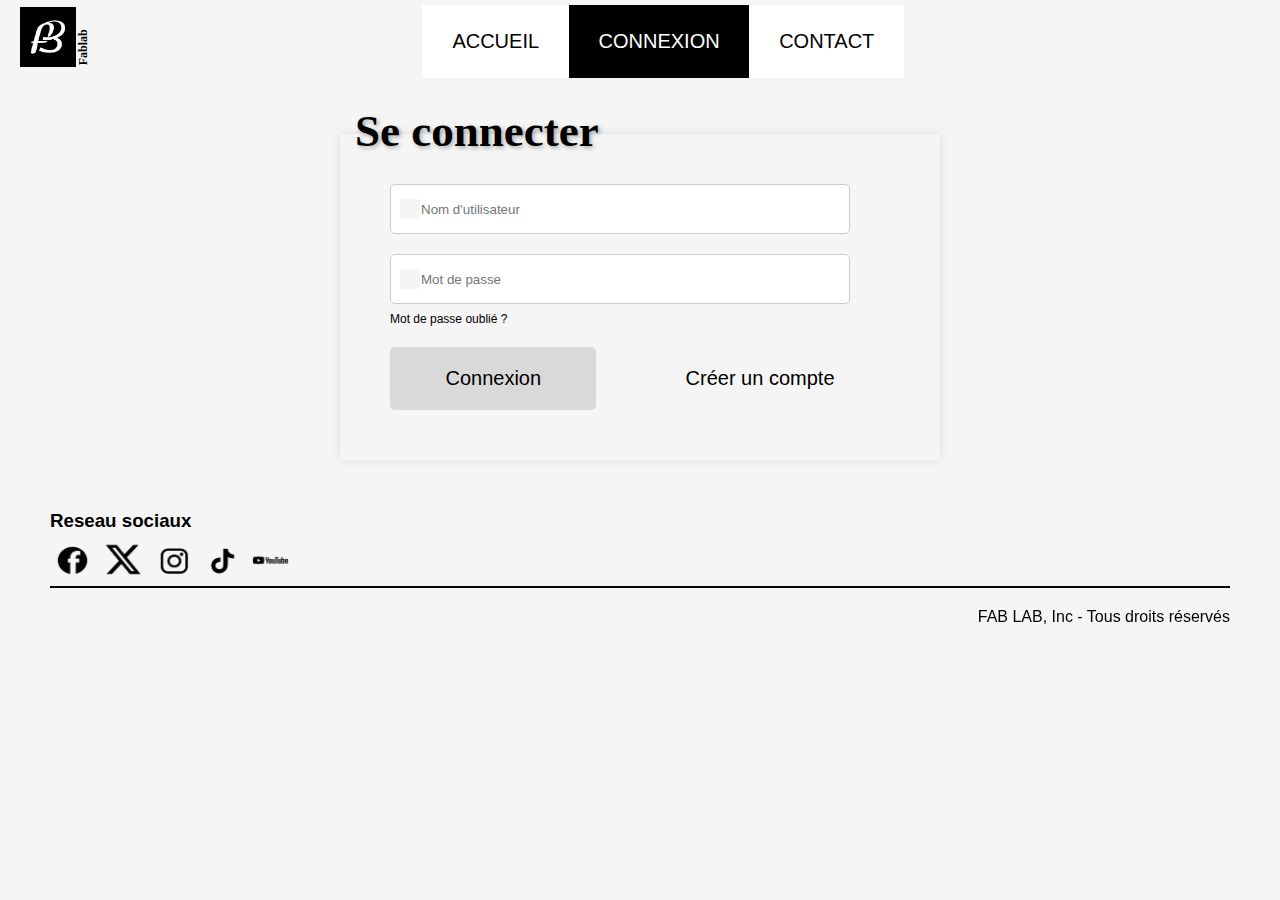
<file: Connection.html>
<!DOCTYPE html>
<html lang="en">
<head>
    <meta charset="UTF-8">
    <meta name="viewport" content="width=device-width, initial-scale=1.0">
    <title>Votre Titre</title>
    <link rel="stylesheet" href="style.css">
</head>
<body>

<div class="navbar">
    <div class="navbar-logo">
        <img src="image/Ressource/Logo1.png" alt="Votre Logo">
    </div>
    <div class="test-logo"></div>
    <div class="navbar-buttons">
        <button class="acceuil" onclick="redirigerAccueil()">ACCUEIL</button>
        <button class="connexion" onclick="redirigerConnexion()">CONNEXION</button>
        <button class="contact" onclick="redirigerContact()">CONTACT</button>
    </div>
</div>

<div class="container">
    <div class="form-container">
        <form id="loginForm" method="post" action="http://51.210.151.13/btssnir/projets2024/fablab2024/fablab2024/site/projetApiXweb/login.php">

            <div class="form-group">
                <label for="username" class="hidden"></label>
                <div class="input-container">
                    <div class="icon"></div>
                    <input type="text" id="username" name="username" placeholder="Nom d'utilisateur" required>
                </div>

                <p id="user-erreur" class="erreur-message"></p>

            </div>

            <div class="form-group">
                <label for="password" class="hidden"></label>
                <div class="input-container">
                    <div class="icon password-icon"></div>
                    <input type="password" id="password" name="password" placeholder="Mot de passe" required>
                </div>

                <p id="password-erreur" class="erreur-message"></p>
                <p class="forgot-password"><a href="http://51.210.151.13/btssnir/projets2024/fablab2024/fablab2024/site/projetApiXweb/Forgot-Password.html">Mot de passe oublié ?</a></p>
            </div>

            <div class="button-container">
                <button type="button" class="button-connexion" onclick="envoyer()">Connexion</button>
                <button type="button" class="create-account-button" onclick="redirigerCree()">Créer un compte</button>
            </div>

        </form>
    </div>
</div>
<div class="titre-reseaux">
    <h3>Reseau sociaux</h3>
</div>

<div class="reseau">

    <a href="https://www.facebook.com/">
        <img class="facebook" src="image/Ressource/facebook.png" alt="facebook">
    </a>

    <a href="https://twitter.com/">
        <img src="image/Ressource/twitter.png" alt="twitter">
    </a>

    <a href="https://www.instagram.com/">
        <img src="image/Ressource/insta.png" alt="insta">
    </a>

    <a href="https://www.tiktok.com/">
        <img src="image/Ressource/tiktok.png" alt="tiktok">
    </a>

    <a href="https://www.youtube.com/">
        <img class="youtube" src="image/Ressource/youtube.png" alt="youtube">
    </a>
</div>

<div class="ligne-horizontal"></div>

<div class="droit">
    <p>FAB LAB, Inc  - Tous droits réservés</p>
</div>

<script>
    function envoyer() {
        var form = document.getElementById("loginForm");
        var formData = new FormData(form);

        fetch('http://51.210.151.13/btssnir/projets2024/fablab2024/fablab2024/site/projetApiXweb/login.php', {
            method: 'POST',
            body: formData
        })
            .then(response => response.json())
            .then(data => {
                console.log('Réponse de:', data);
                const userErreur = document.getElementById("user-erreur");
                const passErreur = document.getElementById("password-erreur");
                const message = data.message;

                if (data.connexion_reussie) {
                    if(data.message == 'admin'){
                        window.location.href = 'http://51.210.151.13/btssnir/projets2024/fablab2024/fablab2024/site/projetApiXweb/dashboard.html';
                    }else{
                        window.location.href = 'http://51.210.151.13/btssnir/projets2024/fablab2024/fablab2024/site/projetApiXweb/dashboardMember.html';
                    }
                } else {
                    // Placez le message d'erreur en dessous du champ correspondant
                    userErreur.innerText = "Nom d'utilisateur ou mot de passe incorrect";
                    passErreur.innerText = "Nom d'utilisateur ou mot de passe incorrect";
                }
            })
            .catch(error => {
                console.error('Erreur lors de la requête :', error);
            });
    }
    function redirigerAccueil() {
        window.location.href = "http://51.210.151.13/btssnir/projets2024/fablab2024/fablab2024/site/projetApiXweb/Accueil.html";
    }

    function redirigerConnexion() {
        window.location.href = "http://51.210.151.13/btssnir/projets2024/fablab2024/fablab2024/site/projetApiXweb/Connection.html";
    }

    function redirigerContact() {
        window.location.href = "http://51.210.151.13/btssnir/projets2024/fablab2024/fablab2024/site/projetApiXweb/Accueil.html#section-contact";
    }

    function redirigerCree() {
        window.location.href = "http://51.210.151.13/btssnir/projets2024/fablab2024/fablab2024/site/projetApiXweb/Inscrire.html";
    }

        // Récupérer l'URL actuelle
        var url = window.location.href;

        // Remplacer "accueil.html" par "/"
        var cleanUrl = url.replace(/\/btssnir\/projets2024\/fablab2024\/fablab2024\/site\/projetApiXweb\/Connection\.html$/, '/Connexion');

        // Mettre à jour l'URL dans la barre d'adresse
        history.replaceState({}, '', cleanUrl);

</script>

</body>
</html>
</file>
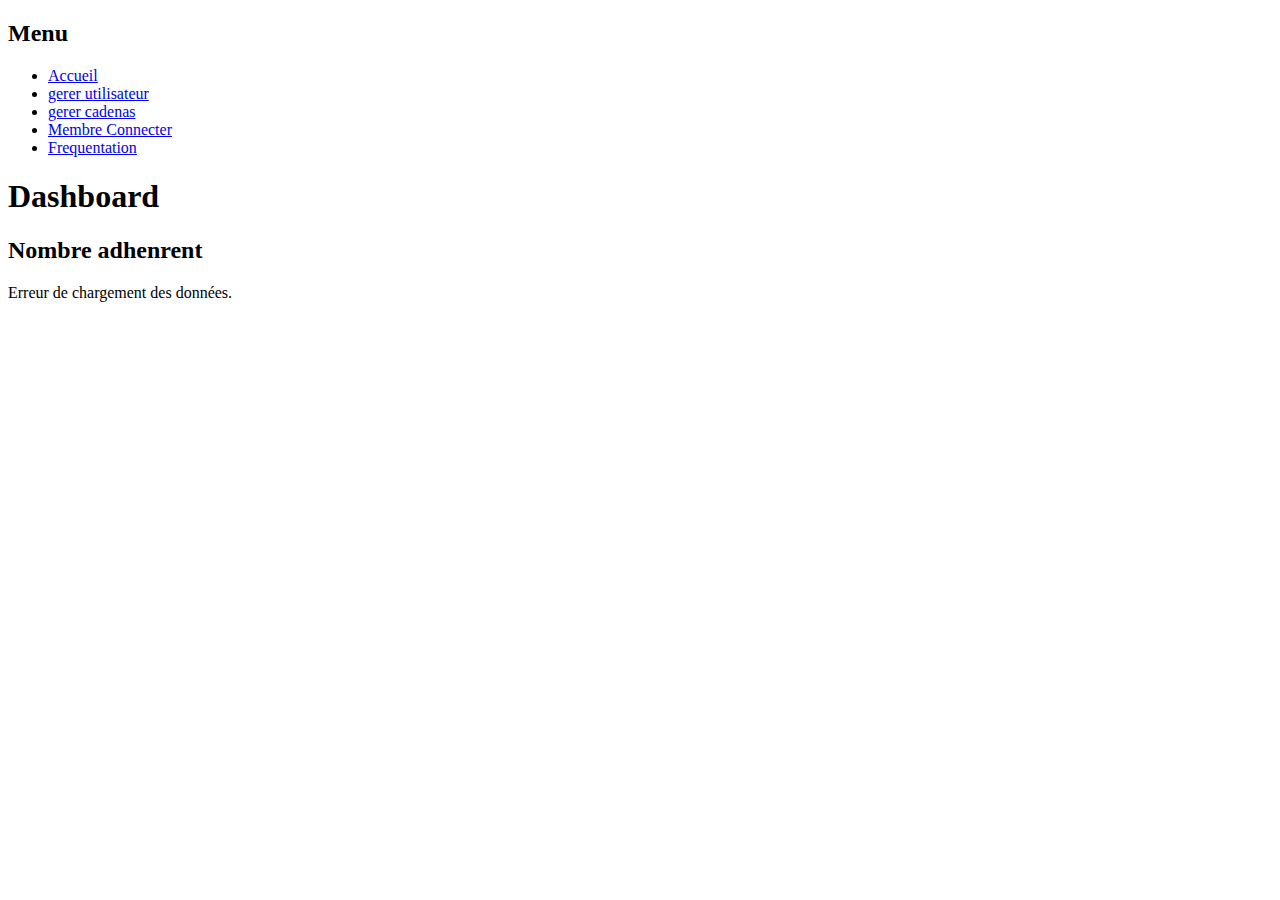
<file: dashboard.html>
<!DOCTYPE html>
<html lang="en">
<head>
    <meta charset="UTF-8">
    <meta name="viewport" content="width=device-width, initial-scale=1.0">
    <link rel="stylesheet" href="http://51.210.151.13/btssnir/projets2024/fablab2024/fablab2024/site/projetApiXweb/dash.css">
    <title>Dashboard</title>
</head>
<body>
<div class="dashboard">
    <nav class="sidebar">
        <h2>Menu</h2>
        <ul>
            <li><a href="http://51.210.151.13/btssnir/projets2024/fablab2024/fablab2024/site/projetApiXweb/Accueil.html">Accueil</a></li>
            <li><a href="http://51.210.151.13/btssnir/projets2024/fablab2024/fablab2024/site/projetApiXweb/gerer.html">gerer utilisateur</a></li>
            <li><a href="http://51.210.151.13/btssnir/projets2024/fablab2024/fablab2024/site/projetApiXweb/gererCadena.html">gerer cadenas</a></li>
            <li><a href="http://51.210.151.13/btssnir/projets2024/fablab2024/fablab2024/site/projetApiXweb/visu.html">Membre Connecter</a></li>
            <li><a href="http://51.210.151.13/btssnir/projets2024/fablab2024/fablab2024/site/projetApiXweb/frequ.html">Frequentation</a></li>
            <!-- Ajoutez d'autres liens selon vos besoins -->
        </ul>
    </nav>
    <div class="content">
        <header>
            <h1>Dashboard</h1>
        </header>
        <section class="vignettes">
            <div id="nbrad" class="vignette">
                <!-- Ajoutez votre contenu de statistique ici -->
                <h2>Nombre adhenrent</h2>
                <p>info</p>
            </div>
            
        </section>
       
    </div>
    <script>

        fetch('http://51.210.151.13/btssnir/projets2024/fablab2024/fablab2024/site/projetApiXweb/nbrAdherent.php')
            .then(response => {
                if (!response.ok) {
                    throw new Error('La réponse du réseau n\'était pas correcte');
                }
                return response.json();
            })
            .then(data => {
                const passageVignette = document.querySelector('#nbrad p');
                if (data.error) {
                    passageVignette.innerHTML = `Erreur : ${data.error}`;
                } else {

                    const adh = data["nombre_de_personnes"];

                    passageVignette.innerHTML = `Il y a  ${adh} inscrits dans fablab`;
                }
            })
            .catch(error => {
                console.error('Erreur lors de la récupération des données :', error);
                document.querySelector('#nbrad p').innerHTML = 'Erreur de chargement des données.';
            });

             // Récupérer l'URL actuelle
            var url = window.location.href;

            // Remplacer "accueil.html" par "/"
            var cleanUrl = url.replace(/\/btssnir\/projets2024\/fablab2024\/fablab2024\/site\/projetApiXweb\/dashboard\.html$/, '/dashboardAdmin');

            // Mettre à jour l'URL dans la barre d'adresse
            history.replaceState({}, '', cleanUrl);
                
    </script>
</div>
</body>
</html>
</file>
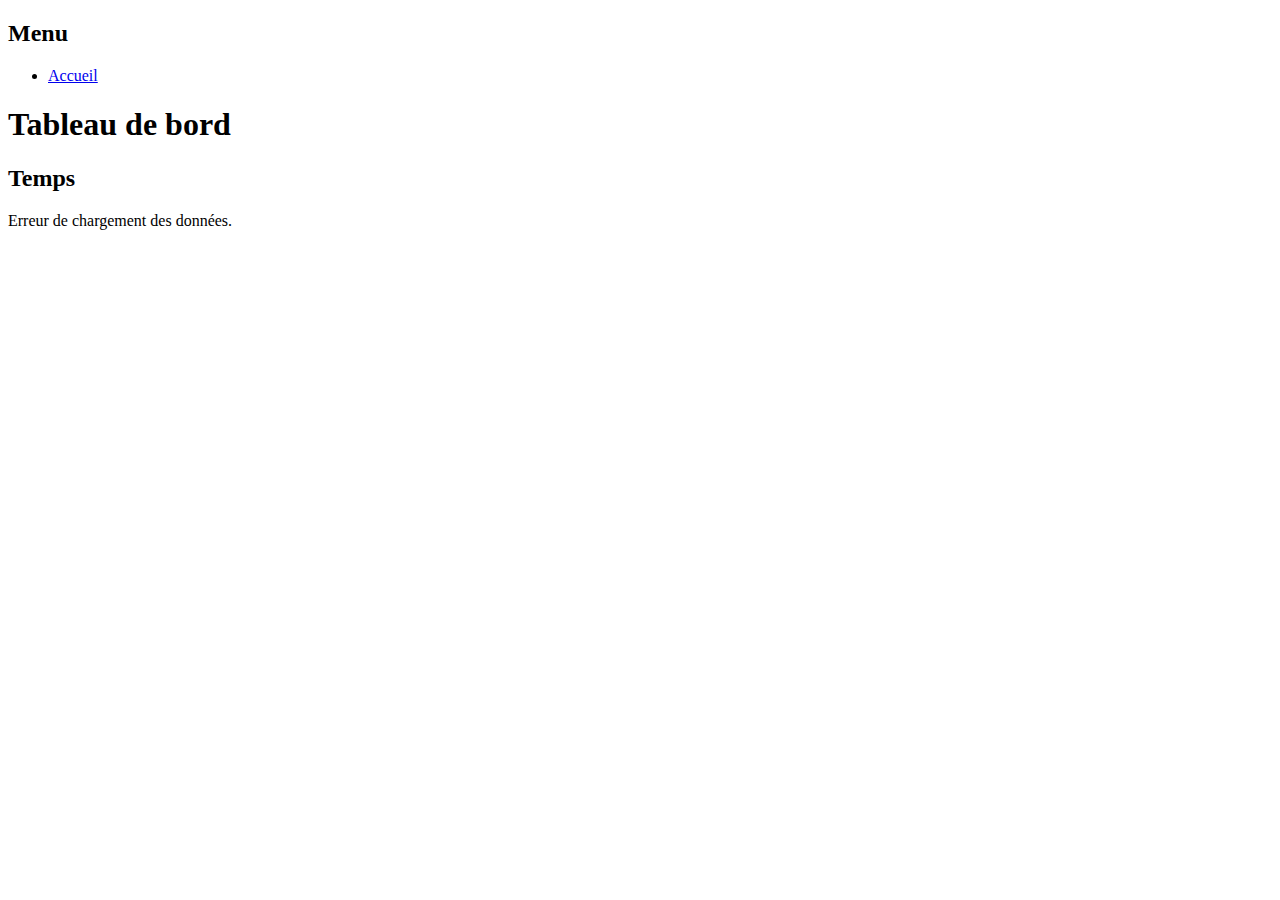
<file: dashboardMember.html>
<!DOCTYPE html>
<html lang="fr">
<head>
    <meta charset="UTF-8">
    <meta name="viewport" content="width=device-width, initial-scale=1.0">
    <link rel="stylesheet" href="http://51.210.151.13/btssnir/projets2024/fablab2024/fablab2024/site/projetApiXweb/dash.css">
    <title>Tableau de bord</title>
</head>
<body>
<div class="dashboard">
    <nav class="sidebar">
        <h2>Menu</h2>
        <ul>
            <li><a href="http://51.210.151.13/btssnir/projets2024/fablab2024/fablab2024/site/projetApiXweb/Accueil.html">Accueil</a></li>
            <!-- Ajoutez d'autres liens selon vos besoins -->
        </ul>
    </nav>
    <div class="content">
        <header>
            <h1>Tableau de bord</h1>
        </header>
        <section class="vignettes">
            <div id="temps" class="vignette">

                <h2>Temps</h2>
                <p>info</p>
            </div>
        </section>
    </div>
    <script>
                    /*FETCH QUI PERMET DE RECUPERER TEMPS*/

                    fetch('http://51.210.151.13/btssnir/projets2024/fablab2024/fablab2024/site/projetApiXweb/dashbord.php')
                        .then(response => {
                            if (!response.ok) {
                                throw new Error('La réponse du réseau n\'était pas correcte');
                            }
                            return response.json();
                        })
                        .then(data => {
                            const passageVignette = document.querySelector('#temps p');
                            if (data.error) {
                                passageVignette.innerHTML = `Erreur : ${data.error}`;
                            } else {
                                // Modifier ici pour accéder aux données correctement
                                const tempsPasse = data[0]["SUM(temps)"];
                                passageVignette.innerHTML = `Temps passé dans Fablab : ${tempsPasse} heures`;
                            }
                        })
                        .catch(error => {
                            console.error('Erreur lors de la récupération des données :', error);
                            document.querySelector('#temps p').innerHTML = 'Erreur de chargement des données.';
                        });


                        // Récupérer l'URL actuelle
                        var url = window.location.href;

                        // Remplacer "accueil.html" par "/"
                        var cleanUrl = url.replace(/\/btssnir\/projets2024\/fablab2024\/fablab2024\/site\/projetApiXweb\/dashboardMember\.html$/, '/dashboarMember');

                        // Mettre à jour l'URL dans la barre d'adresse
                        history.replaceState({}, '', cleanUrl);


    </script>
</div>
</body>
</html>
</file>
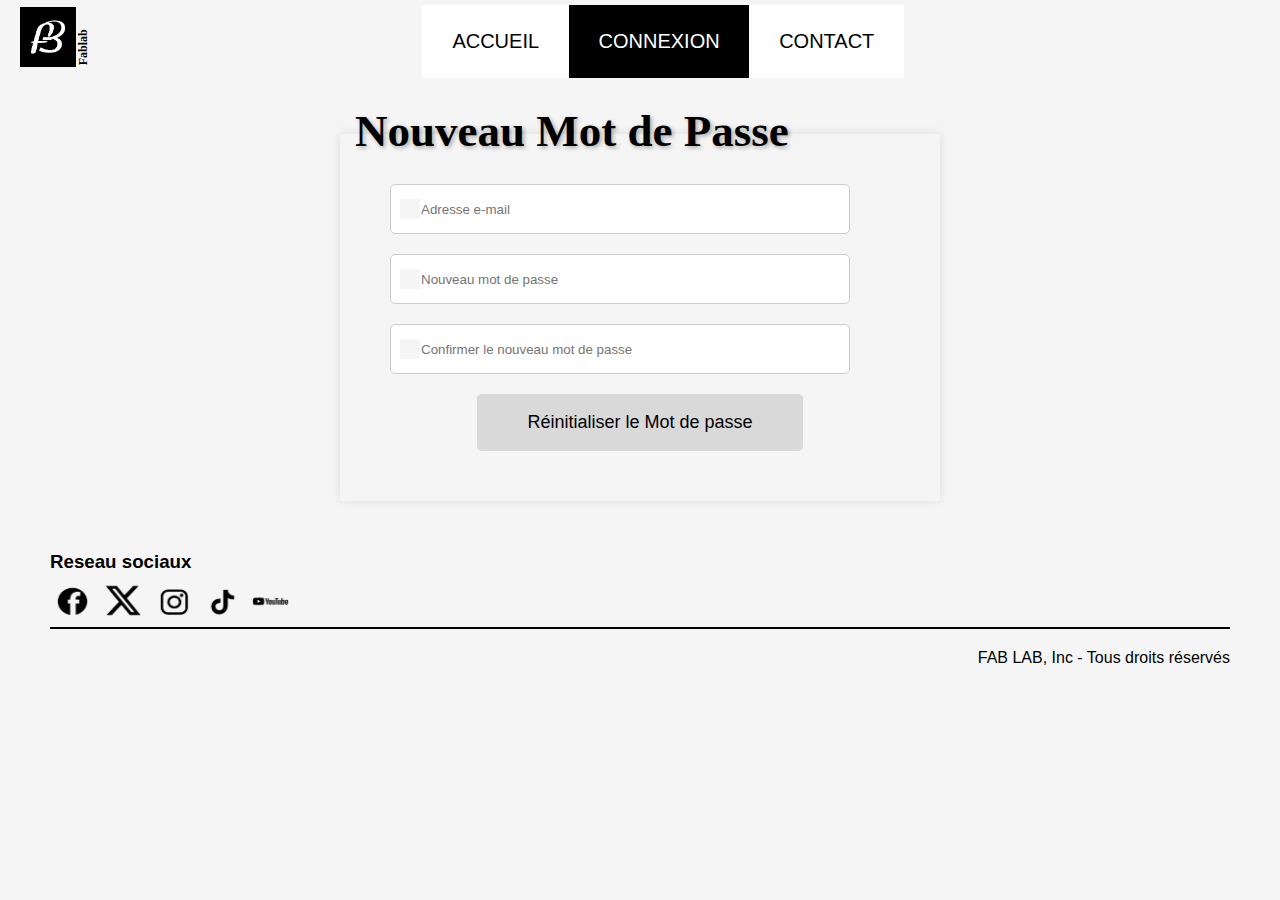
<file: Forgot-Password.html>
<!DOCTYPE html>
<html lang="en">
<head>
    <meta charset="UTF-8">
    <meta name="viewport" content="width=device-width, initial-scale=1.0">
    <title>Réinitialisation du Mot de Passe FabLab</title>
    <link rel="stylesheet" href="Forgot-Password.css">
</head>
<body>


<div class="navbar">
    <div class="navbar-logo">
        <img src="image/Ressource/Logo1.png" alt="Votre Logo">
    </div>
    <div class="test-logo"></div>
    <div class="navbar-buttons">
        <button class="acceuil" onclick="redirigerAccueil()">ACCUEIL</button>
        <button class="connexion" onclick="redirigerConnexion()">CONNEXION</button>
        <button class="contact" onclick="redirigerContact()">CONTACT</button>
    </div>
</div>

<div class="form-container">
    <form id="NewpassForm" action="http://51.210.151.13/btssnir/projets2024/fablab2024/fablab2024/site/projetApiXweb/newMdp.php" method="post">
        <div class="form-group">
            <label for="email" class="hidden"></label>
            <div class="input-container">
                <div class="icon email-icon"></div>
                <input type="email" id="email" name="email" placeholder="Adresse e-mail" required>
            </div>
            <p id="email-erreur" class="erreur-message"> </p>
        </div>

        <div class="form-group">
            <label for="new-passworde" class="hidden"></label>
            <div class="input-container">
                <div class="icon password-icon"></div>
                <input type="password" id="new-passworde" name="new-passworde" placeholder="Nouveau mot de passe" required>
            </div>
            <p id="new-password-erreur" class="erreur-message"></p>
        </div>

        <div class="form-group">
            <label for="confirm-new-password" class="hidden"></label>
            <div class="input-container">
                <div class="icon password-icon"></div>
                <input type="password" id="confirm-new-password" name="confirm-new-password" placeholder="Confirmer le nouveau mot de passe" required>
            </div>
            <p id="confirmPassword-erreur" class="erreur-message"></p>
        </div>

        <div class="button-container">
            <button class="bouton-renitialiser" type="button" onclick="Renitialisation()">Réinitialiser le Mot de passe</button>
        </div>
    </form>
</div>

<div class="titre-reseaux">
    <h3>Reseau sociaux</h3>
</div>

<div class="reseau">

    <a href="https://www.facebook.com/">
        <img class="facebook" src="image/Ressource/facebook.png" alt="facebook">
    </a>

    <a href="https://twitter.com/">
        <img src="image/Ressource/twitter.png" alt="twitter">
    </a>

    <a href="https://www.instagram.com/">
        <img src="image/Ressource/insta.png" alt="insta">
    </a>

    <a href="https://www.tiktok.com/">
        <img src="image/Ressource/tiktok.png" alt="tiktok">
    </a>

    <a href="https://www.youtube.com/">
        <img class="youtube" src="image/Ressource/youtube.png" alt="youtube">
    </a>

    <div class="ligne-horizontal"></div>

    <div class="droit">
        <p>FAB LAB, Inc  - Tous droits réservés</p>
    </div>

</div>


<script>
    // JavaScript
    function Renitialisation() {
        var email = document.getElementById("email").value;
        var npass = document.getElementById("new-passworde").value;
        var confpass = document.getElementById("confirm-new-password").value;

        const npassErreur = document.getElementById("new-password-erreur");
        const emailErreur = document.getElementById("email-erreur");
        const confPassErreur = document.getElementById("confirmPassword-erreur");

        var form = document.getElementById("NewpassForm");
        var formData = new FormData(form);

        var MdpRegex = /^(?=.*[a-z])(?=.*[A-Z])(?=.*\d)(?=.*[@$!%*?&/+\-.,])[A-Za-z\d@$!%*?&/+\-.,]{8,}$/;
        var emailRegex = /^[^\s@]+@[^\s@]+\.[^\s@]+$/;

        if (email === "") {
            emailErreur.innerText = "Le champ est vide";
            return;
        } else if (!emailRegex.test(email)) {
            emailErreur.innerText = "Veuillez entrer une email valide"

        } else {
            emailErreur.innerText = "";
        }

        // Verif mot de passe

        if (npass === "") {
            npassErreur.innerText = "Le champ est vide";
            return;

        } else if (!MdpRegex.test(npass)) {
            npassErreur.innerText = "Il faut au moins 8 caractere,1 chiffre,1 majuscule, miniscule et 1 caractere speciaux dans votre mot de passe";
            return;
        } else {
            npassErreur.innerText = "";
        }
        //Vérif confirm mdp
        if (confpass === "") {
            confPassErreur.innerText = "Le champ est vide";
            return;
        } else if (confpass != npass) {
            confPassErreur.innerText = "Les mots de passe ne correspondent pas";
            return;
        } else {
            confPassErreur.innerText = "";
        }


        fetch('http://51.210.151.13/btssnir/projets2024/fablab2024/fablab2024/site/projetApiXweb/newMdp.php', {
            method: 'POST',
            body: formData
        })
            .then(response => response.json())
            .then(data => {

                console.log('Réponse de:', data);
                const message = data.message;

                if (message === "ok") {
                    console.log("ok");
                    window.location.href = 'http://51.210.151.13/btssnir/projets2024/fablab2024/fablab2024/site/projetApiXweb/Connection.html';
                } else {
                    console.log("echec de la mise a jour")
                }
            })

            .catch(error => {
                console.error('Erreur lors de la requête :', error);
            });
    }

    function redirigerAccueil() {
        window.location.href = "http://51.210.151.13/btssnir/projets2024/fablab2024/fablab2024/site/projetApiXweb/Accueil.html";
    }

    function redirigerConnexion() {
        window.location.href = "http://51.210.151.13/btssnir/projets2024/fablab2024/fablab2024/site/projetApiXweb/Connection.html";
    }

    function redirigerContact() {
        window.location.href = "http://51.210.151.13/btssnir/projets2024/fablab2024/fablab2024/site/projetApiXweb/Accueil.html#section-contact";
    }

        // Récupérer l'URL actuelle
        var url = window.location.href;

        // Remplacer "accueil.html" par "/"
        var cleanUrl = url.replace(/\/btssnir\/projets2024\/fablab2024\/fablab2024\/site\/projetApiXweb\/Forgot-Password\.html$/, '/NewPassword');

        // Mettre à jour l'URL dans la barre d'adresse
        history.replaceState({}, '', cleanUrl);


</script>

</body>
</html>
</file>
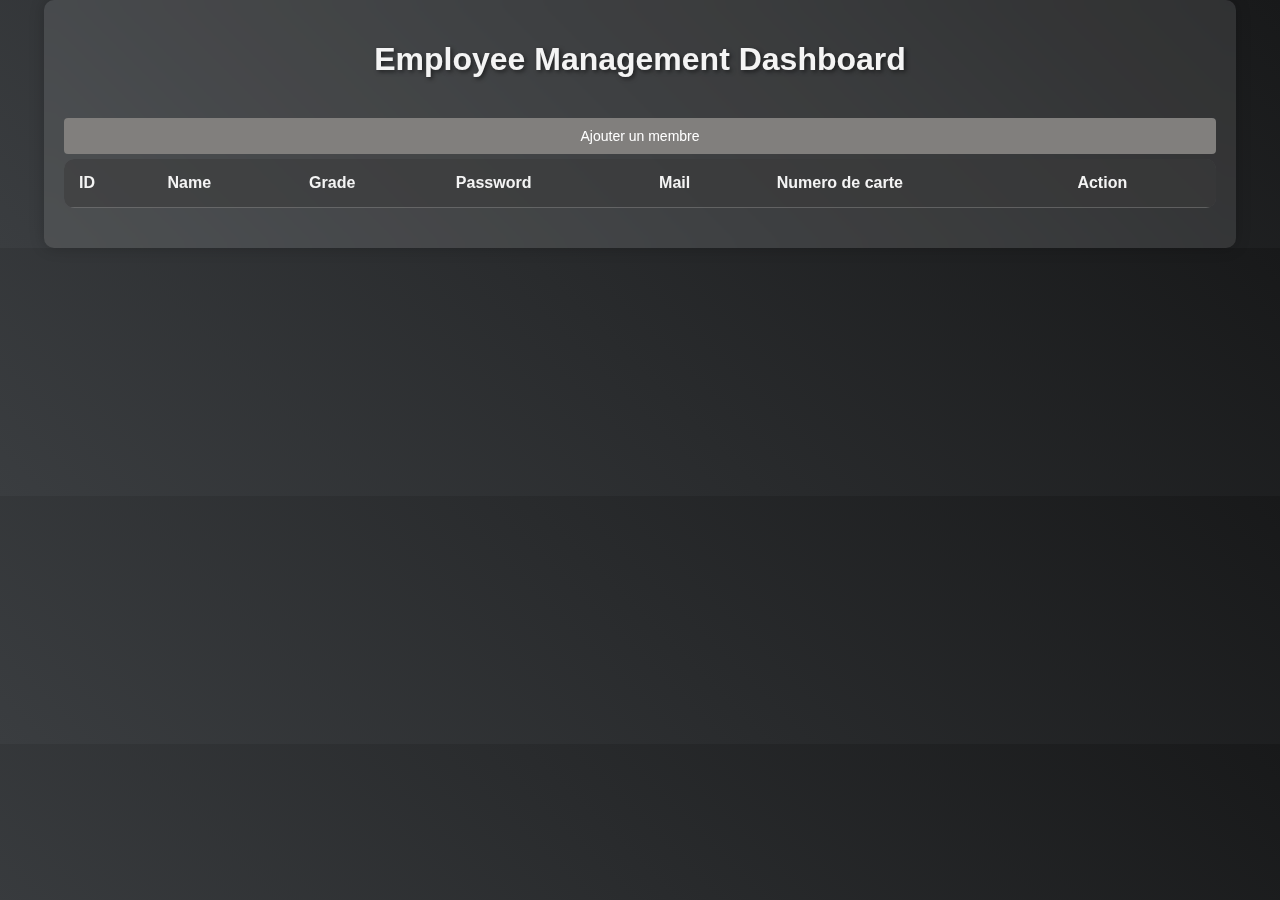
<file: gerer.html>
<!DOCTYPE html>
<html lang="en">
<head>
    <meta charset="UTF-8">
    <meta name="viewport" content="width=device-width, initial-scale=1.0">
    <title>Employee Management Dashboard</title>
    <link rel="stylesheet" href="gerer.css">
</head>
<body>
<div class="container">
    <h1>Employee Management Dashboard</h1>
    <table id="employeeTable">
        <thead>
        <tr>
            <button type="button" onclick="openModal2()">Ajouter un membre</button>
            <th>ID</th>
            <th>Name</th>
            <th>Grade</th>
            <th>Password</th>
            <th>Mail</th>
            <th>Numero de carte</th>
            <th>Action</th>
        </tr>
        </thead>
        <tbody>
        </tbody>
    </table>
</div>

<!-- Modal pour le bouton modifier-->
<div id="myModal" class="modal" style="display: none;">
    <div class="modal-content">
        <span class="close" onclick="closeModal()">&times;</span>
        <form id="editForm" method="post" action="http://51.210.151.13/btssnir/projets2024/fablab2024/fablab2024/site/projetApiXweb/modifier.php">
            <label for="editName">Name:</label>
            <input type="text" id="editName" name="editName">
            <label for="editGrade">Grade:</label>
            <select id="editGrade" name="editGrade">
                <option value="member">member</option>
                <option value="teacher">teacher</option>
                <option value="manager">manager</option>
                <option value="admin">admin</option>
            </select>
            <label for="editPassword">Password:</label>
            <input type="password" id="editPassword" name="editPassword">
            <label for="editMail">Mail:</label>
            <input type="email" id="editMail" name="editMail">
            <label for="editNumero">Numero de carte</label>
            <input type="text" id="editNumero" name="editNumero">
            <button type="button" onclick="sauvegarder()">Sauvegarder</button>
        </form>
    </div>
</div>

<!-- Modal pour ajouter un membre -->
<div id="ajouterModal" class="modal" style="display: none;">
    <div class="modal-content">
        <span class="close" onclick="closeModal2()">&times;</span>
        <form id="ajouterForm" method="post" action="http://51.210.151.13/btssnir/projets2024/fablab2024/fablab2024/site/projetApiXweb/ajouter.php">
            <label for="newName">Name:</label>
            <input type="text" id="newName" name="newName">
            <label for="newGrade">Grade:</label>
            <select id="newGrade" name="newGrade">
                <option value="member">member</option>
                <option value="teacher">teacher</option>
                <option value="manager">manager</option>
                <option value="admin">admin</option>
            </select>
            <label for="newPassword">Password:</label>
            <input type="password" id="newPassword" name="newPassword">
            <label for="newMail">Mail:</label>
            <input type="email" id="newMail" name="newMail">
            <label for="newNumero">Numero de carte</label>
            <input type="text" id="newNumero" name="newNumero">
            <button type="button" onclick="ajouterMembre()">Ajouter Membre</button>
        </form>
    </div>
</div>

<!-- SCRIPT -->
<script>
    let editId = null;
    
    // Fonction pour récupérer les données depuis le fichier PHP
    function retrieveData() {
        fetch('http://51.210.151.13/btssnir/projets2024/fablab2024/fablab2024/site/projetApiXweb/gerer.php')
            .then(response => {
                if (!response.ok) {
                    throw new Error('Network response was not ok');
                }
                return response.json();
            })
            .then(data => {
                const tbody = document.querySelector('#employeeTable tbody');
                tbody.innerHTML = ''; //permet de supprimer toute les données existanteS 
                data.forEach(row => {
                    const tr = document.createElement('tr');
                    // remplit le tableau avec les informations reçus du php
                    tr.innerHTML = `
                         <td>${row.id}</td>
                         <td>${row.username}</td>
                         <td>${row.grade}</td>
                         <td>${row.password}</td>
                         <td>${row.mail}</td>
                         <td>${row.numero}</td>
                          <td>
                            <button onclick="openModal(${row.id})">Modifier</button>
                            <button onclick="deleteRow(${row.id})">Supprimer</button>
                          </td>
                        `;
                    tbody.appendChild(tr);
                });
            })
            .catch(error => console.error('Error fetching data:', error));
    }

    // Fonction pour ouvrir la modal de formulaire d'édition
    function openModal(id) {
        editId = id;
        var modal = document.getElementById("myModal");
        modal.style.display = "block"; // Affiche la modal

        // Récupérer les détails de l'employé correspondant à l'ID
        fetch('http://51.210.151.13/btssnir/projets2024/fablab2024/fablab2024/site/projetApiXweb/modifier2.php?id=' + id)
            .then(response => {
                if (!response.ok) {
                    throw new Error('Erreur lors de la récupération des détails de l\'employé');
                }
                return response.json(); // Convertir la réponse en JSON
            })
            .then(data => {
                console.log(data); // Afficher les données récupérées dans la console
                // Remplir les champs du formulaire avec les détails de l'employé
                document.getElementById('editName').value = data.username;
                document.getElementById('editGrade').value = data.grade;
                document.getElementById('editPassword').value = data.password;
                document.getElementById('editMail').value = data.mail;
                document.getElementById('editNumero').value = data.numero;
            })
            .catch(error => console.error('Erreur lors de la récupération des détails de l\'employé:', error));
    }

    // Fonction pour fermer la modal de formulaire d'édition
    function closeModal() {
        var modal = document.getElementById("myModal");
        modal.style.display = "none"; // Cache la modal
    }

    // Fonction pour sauvegarder les modifications
    function sauvegarder() {
        var form = document.getElementById("editForm");
        var formData = new FormData(form);
        formData.append("id", editId);

        fetch('http://51.210.151.13/btssnir/projets2024/fablab2024/fablab2024/site/projetApiXweb/modifier.php', {
            method: "POST",
            body: formData
        })
        .then(response => {
            if (response.ok) {
                // La requête a réussi, faire quelque chose ici si nécessaire
                closeModal();
                retrieveData();
                console.log('Données sauvegardées avec succès !');
            } else {
                // La requête a échoué, gérer l'erreur ici si nécessaire
                console.error('Erreur lors de la sauvegarde des données : ', response.status);
            }
        })
        .catch(error => {
            // Une erreur s'est produite lors de la tentative d'envoi des données
            console.error('Erreur lors de la tentative de sauvegarde des données : ', error);
        });
    }

    // Fonction pour supprimer une ligne dans le tableau
    function deleteRow(id) {
        fetch(`http://51.210.151.13/btssnir/projets2024/fablab2024/fablab2024/site/projetApiXweb/supprimer.php?id=${id}`, { method: 'GET' })
            .then(response => {
                if (!response.ok) {
                    throw new Error('Erreur lors de la suppression de la ligne');
                }
                // Actualiser les données après la suppression
                retrieveData();
                console.log(`L'entrée avec l'ID ${id} a été supprimée avec succès.`);
            })
            .catch(error => console.error('Erreur lors de la suppression de la ligne:', error));
    }

    // Fonction pour ajouter un membre
    function ajouterMembre() {
        var form = document.getElementById("ajouterForm");
        var formData = new FormData(form);

        fetch('http://51.210.151.13/btssnir/projets2024/fablab2024/fablab2024/site/projetApiXweb/ajouter.php', {
            method: "POST",
            body: formData
        })
        .then(response => {
            if (response.ok) {
                // La requête a réussi, faire quelque chose ici si nécessaire
                closeModal2();
                retrieveData();
                console.log('Données sauvegardées avec succès !');
            } else {
                // La requête a échoué, gérer l'erreur ici si nécessaire
                console.error('Erreur lors de la sauvegarde des données : ', response.status);
            }
        })
        .catch(error => {
            // Une erreur s'est produite lors de la tentative d'envoi des données
            console.error('Erreur lors de la tentative de sauvegarde des données : ', error);
        });
    }

    // Fonction pour ouvrir la modal d'ajout de membre
    function openModal2() {
        var modal2 = document.getElementById("ajouterModal");
        modal2.style.display = "block";
    }

    // Fonction pour fermer la modal d'ajout de membre
    function closeModal2() {
        var modal2 = document.getElementById("ajouterModal");
        modal2.style.display = "none"; // Cache la modal
    }

    // Récupérer l'URL actuelle
    var url = window.location.href;

    // Remplacer "accueil.html" par "/"
    var cleanUrl = url.replace(/\/btssnir\/projets2024\/fablab2024\/fablab2024\/site\/projetApiXweb\/gerer\.html$/, '/gerer');

    // Mettre à jour l'URL dans la barre d'adresse
    history.replaceState({}, '', cleanUrl);

    // Appeler la fonction pour récupérer les données lors du chargement de la page
    window.onload = retrieveData;
</script>
</body>
</html>
</file>
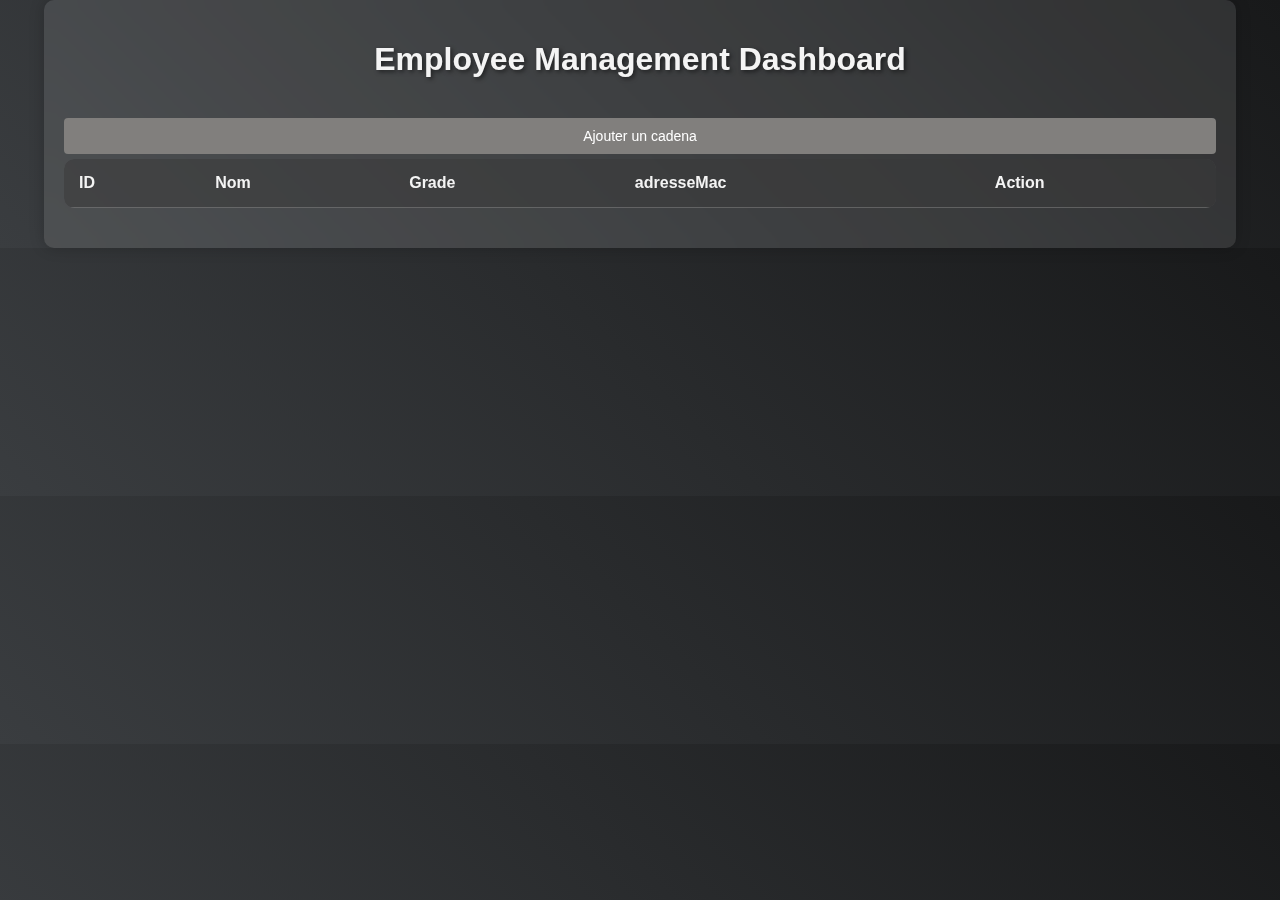
<file: gererCadena.html>
<!DOCTYPE html>
<html lang="en">
<head>
    <meta charset="UTF-8">
    <meta name="viewport" content="width=device-width, initial-scale=1.0">
    <title>Employee Management Dashboard</title>
    <link rel="stylesheet" href="gerer.css">
</head>
<body>
<div class="container">
    <h1>Employee Management Dashboard</h1>
    <table id="employeeTable">
        <thead>
        <tr>
            <button type="button" onclick="openModal2()">Ajouter un cadena</button>
            <th>ID</th>
            <th>Nom</th>
            <th>Grade</th>
            <th>adresseMac</th>
            <th>Action</th>
        </tr>
        </thead>
        <tbody>
        </tbody>
    </table>
</div>

                          <!-- Modal pour le bouton modifier-->


<div id="myModal" class="modal" style="display: none;">
    <div class="modal-content">
        <span class="close" onclick="closeModal()">&times;</span>
        <form id="editForm" method="post" action="http://51.210.151.13/btssnir/projets2024/fablab2024/fablab2024/site/projetApiXweb/modifCadena.php">
            
            <label for="editNom">Nom:</label>
            <input type="text" id="editNom" name="editNom">

            <label for="editGrade">Grade:</label>
            <select type="text" id="editGrade" name="editGrade">
                <option value="member">member</option>
                <option value="teacher">teacher</option>
                <option value="manager">manager</option>
                <option value="admin">admin</option>
            </select>

            <label for="editAdresse">adresseMac:</label>
            <input type="text" id="editAdresse" name="editAdresse">
            <button type="button" onclick="sauvegarder()">Sauvegarder</button>
        </form>
    </div>
</div>

                            <!-- Modal pour ajouter un membre -->


<div id="ajouterModal" class="modal" style="display: none;">
    <div class="modal-content">
        <span class="close" onclick="closeModal2()">&times;</span>
        <form id="ajouterForm" method="post" action="http://51.210.151.13/btssnir/projets2024/fablab2024/fablab2024/site/projetApiXweb/ajouterCadena.php">
            
            <label for="newNom">Nom:</label>
            <input type="text" id="newNom" name="newNom">

            <label for="newGrade">Grade:</label>
            <select type="text" id="newGrade" name="newGrade">
                <option value="member">member</option>
                <option value="teacher">teacher</option>
                <option value="manager">manager</option>
                <option value="admin">admin</option>
            </select>

            <label for="newAdresse">adresseMac:</label>
            <input type="text" id="newAdresse" name="newAdresse">
            <button type="button" onclick="ajouterMembre()">Ajouter Cadena</button>
        </form>
    </div>
</div>


                                            <!--SCRIPT-->


<script>
    let editId = null;
    // Fonction pour récupérer les données depuis le fichier PHP
    function retrieveData() {
        fetch('http://51.210.151.13/btssnir/projets2024/fablab2024/fablab2024/site/projetApiXweb/gererCadenas.php')
            .then(response => {
                if (!response.ok) {
                    throw new Error('Network response was not ok');
                }
                return response.json();
            })
            .then(data => {
                const tbody = document.querySelector('#employeeTable tbody');
                tbody.innerHTML = ''; // Clear existing data
                data.forEach(row => {
                    const tr = document.createElement('tr');
                    tr.innerHTML = `
                         <td>${row.id}</td>
                         <td>${row.nom}</td>
                         <td>${row.grade}</td>
                         <td>${row.adresseMac}</td>
                          <td>
                            <button onclick="openModal(${row.id})">Modifier</button>
                            <button onclick="deleteRow(${row.id})">Supprimer</button>
                          </td>
                        `;
                    tbody.appendChild(tr);
                });
            })
            .catch(error => console.error('Error fetching data:', error));
    }

    // Fonction pour ouvrir la modal de formulaire d'édition


    function openModal(id) {
        editId = id;
        var modal = document.getElementById("myModal");
        modal.style.display = "block"; // Affiche la modal

        // Récupérer les détails de l'employé correspondant à l'ID
        fetch('http://51.210.151.13/btssnir/projets2024/fablab2024/fablab2024/site/projetApiXweb/modifCadena2.php?id=' + id)
            .then(response => {
                if (!response.ok) {
                    throw new Error('Erreur lors de la récupération des détails de l\'employé');
                }
                return response.json(); // Convertir la réponse en JSON
            })
            .then(data => {
                console.log(data); // Afficher les données récupérées dans la console
                // Remplir les champs du formulaire avec les détails de l'employé
                document.getElementById('editNom').value = data.nom;
                document.getElementById('editGrade').value = data.grade;
                document.getElementById('editAdresse').value = data.adresseMac;
            })
            .catch(error => console.error('Erreur lors de la récupération des détails de l\'employé:', error));
    }



    // Fonction pour fermer la modal de formulaire d'édition

    function closeModal() {
        var modal = document.getElementById("myModal");
        modal.style.display = "none"; // Cache la modal
    }


    //Fonction pour fermer la modal de formualaire d'edition

    function sauvegarder(){
        var form = document.getElementById("editForm");
        var formData = new FormData(form);
        formData.append("id", editId);

        fetch('http://51.210.151.13/btssnir/projets2024/fablab2024/fablab2024/site/projetApiXweb/modifCadena.php',{
            method:"POST",
            body: formData
        })
            .then(response => {
                if (response.ok) {
                    // La requête a réussi, faire quelque chose ici si nécessaire
                    closeModal()
                    retrieveData();
                    console.log('Données sauvegardées avec succès !');
                } else {
                    // La requête a échoué, gérer l'erreur ici si nécessaire
                    console.error('Erreur lors de la sauvegarde des données : ', response.status);
                }
            })
            .catch(error => {
                // Une erreur s'est produite lors de la tentative d'envoi des données
                console.error('Erreur lors de la tentative de sauvegarde des données : ', error);
            });

    }


    //Fonction qui permet de supprimer une dans le tableau


    function deleteRow(id) {
        fetch(`http://51.210.151.13/btssnir/projets2024/fablab2024/fablab2024/site/projetApiXweb/supprimerCadena.php?id=${id}`, { method: 'GET' })
            .then(response => {
                if (!response.ok) {
                    throw new Error('Erreur lors de la suppression de la ligne');
                }
                // Actualiser les données après la suppression
                retrieveData();
                console.log(`L'entrée avec l'ID ${id} a été supprimée avec succès.`);
            })
            .catch(error => console.error('Erreur lors de la suppression de la ligne:', error));
    }

    function ajouterMembre(){
        var form = document.getElementById("ajouterForm");
        var formData = new FormData(form);

        fetch('http://51.210.151.13/btssnir/projets2024/fablab2024/fablab2024/site/projetApiXweb/ajouterCadena.php',{
            method:"POST",
            body: formData
        })
            .then(response => {
                if (response.ok) {
                    // La requête a réussi, faire quelque chose ici si nécessaire
                    closeModal2()
                    retrieveData();
                    console.log('Données sauvegardées avec succès !');
                } else {
                    // La requête a échoué, gérer l'erreur ici si nécessaire
                    console.error('Erreur lors de la sauvegarde des données : ', response.status);
                }
            })
            .catch(error => {
                // Une erreur s'est produite lors de la tentative d'envoi des données
                console.error('Erreur lors de la tentative de sauvegarde des données : ', error);
            });
    }

    function openModal2() {
        var modal2 = document.getElementById("ajouterModal");
        modal2.style.display = "block";
    }

    function closeModal2() {
        var modal2 = document.getElementById("ajouterModal");
        modal2.style.display = "none"; // Cache la modal
    }


    // Récupérer l'URL actuelle
    var url = window.location.href;

    // Remplacer "accueil.html" par "/"
    var cleanUrl = url.replace(/\/btssnir\/projets2024\/fablab2024\/fablab2024\/site\/projetApiXweb\/gererCadena\.html$/, '/gererCadena');

    // Mettre à jour l'URL dans la barre d'adresse
    history.replaceState({}, '', cleanUrl);
    


    // Appeler la fonction pour récupérer les données lors du chargement de la page
    window.onload = retrieveData;

</script>
</body>
</html>
</file>
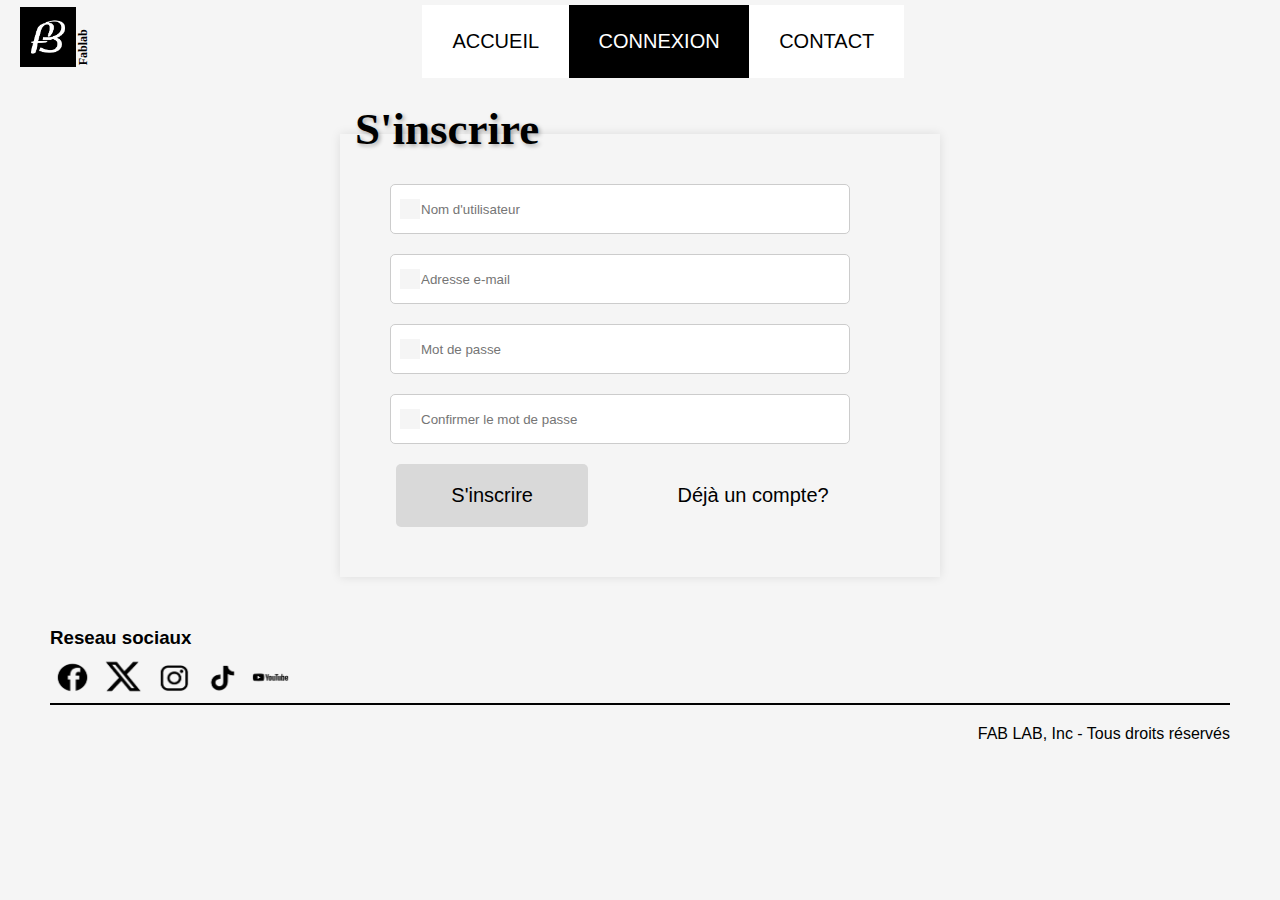
<file: Inscrire.html>
<!DOCTYPE html>
<html lang="en">
<head>
    <meta charset="UTF-8">
    <meta name="viewport" content="width=device-width, initial-scale=1.0">
    <title>Formulaire d'Inscription FabLab</title>
    <link rel="stylesheet" href="inscrire.css">
</head>
<body>

<div class="navbar">
    <div class="navbar-logo">
        <img src="image/Ressource/Logo1.png" alt="Votre Logo">
    </div>
    <div class="test-logo"></div>
    <div class="navbar-buttons">
        <button class="acceuil" onclick="redirigerAccueil()">ACCUEIL</button>
        <button class="connexion" onclick="redirigerConnexion()">CONNEXION</button>
        <button class="contact" onclick="redirigerContact()">CONTACT</button>
    </div>
</div>

<div class="form-container">
    <form id="insForm" action="inscrit.php" method="post">

        <div class="form-group">
            <label for="username" class="hidden"></label>
            <div class="input-container">
                <div class="icon"></div>
                <input type="text" id="username" name="username" placeholder="Nom d'utilisateur" required>
            </div>
            <p id="user-erreur" class="erreur-message"></p>
        </div>

        <div class="form-group">
            <label for="email" class="hidden"></label>
            <div class="input-container">
                <div class="icon email-icon"></div>
                <input type="email" id="email" name="email" placeholder="Adresse e-mail" required>
            </div>
            <p id="email-erreur" class="erreur-message"></p>
        </div>

        <div class="form-group">
            <label for="password" class="hidden"></label>
            <div class="input-container">
                <div class="icon password-icon"></div>
                <input type="password" id="password" name="password" placeholder="Mot de passe" required>
            </div>

            <p id="password-erreur" class="erreur-message"></p>

        </div>

        <div class="form-group">
            <label for="confirm-password" class="hidden"></label>
            <div class="input-container">
                <div class="icon password-icon"></div>
                <input type="password" id="confirm-password" name="confirm-password" placeholder="Confirmer le mot de passe" required>
            </div>

            <p id="confirmPassword-erreur" class="erreur-message"></p>

        </div>
        <div class="button-container">
            <button class="bouton-inscrire" type="button" onclick="inscription()">S'inscrire</button>
            <button type="button" class="button-connexion" onclick="redirigerConnexion()">Déjà un compte?</button>
        </div>
    </form>
</div>

<div class="titre-reseaux">
    <h3>Reseau sociaux</h3>
</div>

<div class="reseau">

    <a href="https://www.facebook.com/">
        <img class="facebook" src="image/Ressource/facebook.png" alt="facebook">
    </a>

    <a href="https://twitter.com/">
        <img src="image/Ressource/twitter.png" alt="twitter">
    </a>

    <a href="https://www.instagram.com/">
        <img src="image/Ressource/insta.png" alt="insta">
    </a>

    <a href="https://www.tiktok.com/">
        <img src="image/Ressource/tiktok.png" alt="tiktok">
    </a>

    <a href="https://www.youtube.com/">
        <img class="youtube" src="image/Ressource/youtube.png" alt="youtube">
    </a>

    <div class="ligne-horizontal"></div>

    <div class="droit">
        <p>FAB LAB, Inc  - Tous droits réservés</p>
    </div>

</div>




<script>
    function inscription() {
        var user = document.getElementById("username").value;
        var pass = document.getElementById("password").value;
        var mail = document.getElementById("email").value;
        var confirm = document.getElementById("confirm-password").value;

        const userErreur = document.getElementById("user-erreur");
        const passErreur = document.getElementById("password-erreur");
        const emailErreur = document.getElementById("email-erreur");
        const confPassErreur = document.getElementById("confirmPassword-erreur");

        var form = document.getElementById("insForm");
        var formData = new FormData(form);

        var MdpRegex = /^(?=.*[a-z])(?=.*[A-Z])(?=.*\d)(?=.*[@$!%*?&/+\-.,])[A-Za-z\d@$!%*?&/+\-.,]{8,}$/;
        var emailRegex = /^[^\s@]+@[^\s@]+\.[^\s@]+$/;

        // Vérif user
        if (user === "") {
            userErreur.innerText = "Le champ est vide";
            return;
        } else {
            userErreur.innerText = "";
        }

        // Vérif email

        if (mail === "") {
            emailErreur.innerText = "Le champ est vide";
            return;
        } else if (!emailRegex.test(mail)){
            emailErreur.innerText = "Veuillez entrer une email valide"

        }else {
            emailErreur.innerText = "";
        }

        // Verif mot de passe

        if (pass === "") {
            passErreur.innerText = "Le champ est vide";
            return;

        } else if (!MdpRegex.test(pass)) {
            passErreur.innerText = "Il faut au moins 8 caractere,1 chiffre,1 majuscule, miniscule et 1 caractere speciaux dans votre mot de passe";
            return;
        } else {
            passErreur.innerText = "";
        }
        //Vérif confirm mdp
        if (confirm === "") {
            confPassErreur.innerText = "Le champ est vide";
            return;
        }else if (confirm !== pass) {
            confPassErreur.innerText = "Les mots de passe ne correspondent pas";
            return;
        } else {
            confPassErreur.innerText = "";
        }

        fetch('http://51.210.151.13/btssnir/projets2024/fablab2024/fablab2024/site/projetApiXweb/inscrit.php', {
            method: 'POST',
            body: formData
        })
            .then(response => response.json())
            .then(data => {

                console.log('Réponse de:', data);
                const message = data.message;

                if (message === "inscription valider") {
                    console.log("inscription valider !");
                    window.location.href = 'http://51.210.151.13/btssnir/projets2024/fablab2024/fablab2024/site/projetApiXweb/Connection.html';
                } else {
                    console.log("echec de l'inscription")
                }
            })

            .catch(error => {
                console.error('Erreur lors de la requête :', error);
            });
    }

    function redirigerAccueil() {
        window.location.href = "http://51.210.151.13/btssnir/projets2024/fablab2024/fablab2024/site/projetApiXweb/Accueil.html";
    }

    function redirigerConnexion() {
        window.location.href = "http://51.210.151.13/btssnir/projets2024/fablab2024/fablab2024/site/projetApiXweb/Connection.html";
    }

    function redirigerContact() {
        window.location.href = "http://51.210.151.13/btssnir/projets2024/fablab2024/fablab2024/site/projetApiXweb/Accueil.html#section-contact";
    }

        // Récupérer l'URL actuelle
        var url = window.location.href;

        // Remplacer "accueil.html" par "/"
        var cleanUrl = url.replace(/\/btssnir\/projets2024\/fablab2024\/fablab2024\/site\/projetApiXweb\/Inscrire\.html$/, '/Inscrire');

        // Mettre à jour l'URL dans la barre d'adresse
        history.replaceState({}, '', cleanUrl);

</script>
</body>
</html>



</script>
</body>
</html>
</file>
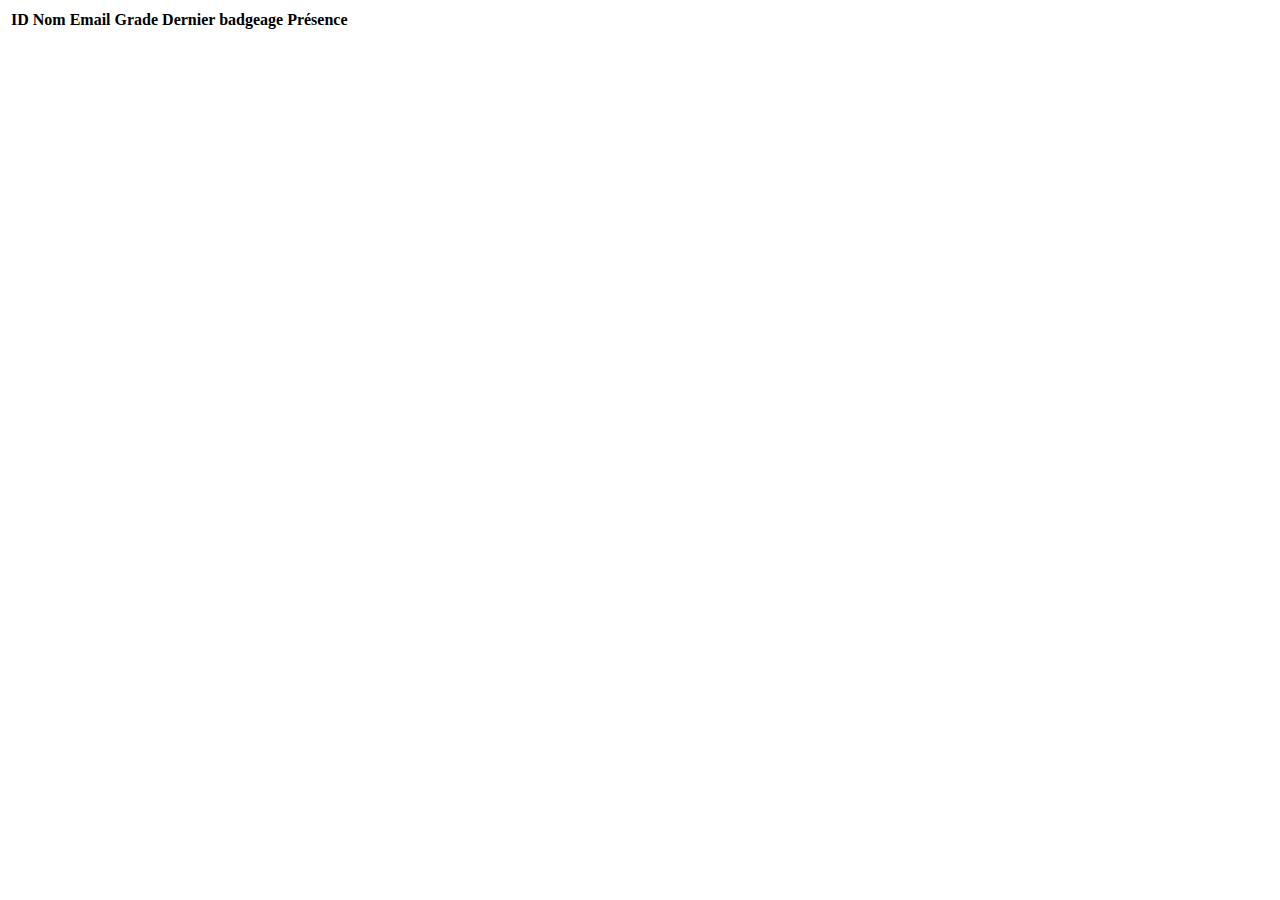
<file: visu.html>
<!DOCTYPE html>
<html lang="fr">
<head>
    <meta charset="UTF-8">
    <meta name="viewport" content="width=device-width, initial-scale=1.0">
    <title>Résultats des utilisateurs avec intervalle OK</title>
    <link rel="stylesheet" href="http://51.210.151.13/btssnir/projets2024/fablab2024/fablab2024/site/projetApiXweb/visu.css">
</head>
<body>

<table id="userTable">
    <thead>
    <tr>
        <th>ID</th>
        <th>Nom</th>
        <th>Email</th>
        <th>Grade</th>
        <th>Dernier badgeage</th>
        <th>Présence</th>
    </tr>
    </thead>
    <tbody id="userTableBody">
    <!-- Les données seront ajoutées ici par JavaScript -->
    </tbody>
</table>

<script>
    // Fonction pour récupérer les données depuis PHP
    function fetchUserData() {
        fetch('http://51.210.151.13/btssnir/projets2024/fablab2024/fablab2024/site/projetApiXweb/visuMember.php')
            .then(response => response.json())
            .then(users => {
                const userTableBody = document.getElementById('userTableBody');
                users.forEach(user => {
                    const presenceClass = user.presence.toLowerCase() === 'présent' ? 'present' : 'not-present';
                    const row = document.createElement('tr');
                    row.innerHTML = `
                        <td>${user.id}</td>
                        <td>${user.name}</td>
                        <td>${user.mail}</td>
                        <td>${user.grade}</td>
                        <td>${user.last_login}</td>
                        <td class="${presenceClass}">${user.presence}</td>
                    `;
                    userTableBody.appendChild(row);
                });
            })
            .catch(error => console.error('Erreur lors de la récupération des données :', error));
    }

    // Appeler la fonction pour récupérer les données au chargement de la page
    fetchUserData();



     // Récupérer l'URL actuelle
     var url = window.location.href;

    // Remplacer "accueil.html" par "/"
    var cleanUrl = url.replace(/\/btssnir\/projets2024\/fablab2024\/fablab2024\/site\/projetApiXweb\/visu\.html$/, '/Visualisation');

    // Mettre à jour l'URL dans la barre d'adresse
    history.replaceState({}, '', cleanUrl);





</script>

</body>
</html>
</file>
<file: style.css>
/* Réinitialisation des styles */
* {
    box-sizing: border-box;
    margin: 0;
    padding: 0;
}

/* Style de base */
body {
    font-family: Arial, sans-serif;
    background-color: #F5F5F5;
}

                                /* Style de la barre de navigation */
.navbar {
    color: #fff;
    display: flex;
    align-items: center; /* Ajuster pour aligner le contenu en haut */
    padding: 10px 20px;
    position: relative;
}

.navbar-logo img {
    height: 60px; /* Ajuster la hauteur du logo */
}
.navbar-logo {
    position: relative;
    top: -3px;
}
.test-logo::before{
    content: "Fablab";
    position: absolute;
    font-family:bold;
    font-size: 12px;
    font-weight: bold;
    top: 50%;
    padding: 10px;
    color: #000000;
    left: 55px; /* Pour le positionner sur le côté gauche de la boîte */
    transform: translateY(-35%) rotate(-90deg);
    background: none;
    border: none; /* Retirer la bordure */
    border-radius: 0; /* Retirer le bord arrondi */

}
.navbar-buttons{
    position: absolute;
    left: 33%;
    background-color: #ffffff;
    background:none;
    
}

.acceuil{
    padding: 25px 30px; /* Augmenter la taille du padding pour agrandir la surface du bouton */
    font-size: 20px; /* Augmenter la taille de la police pour agrandir le texte du bouton */
    background-color: #ffffff;
    color:#000000;
    border: none;
    
}

.connexion{
    margin-left: -5px;
    margin-bottom: 1px;
    padding: 25px 30px; /* Augmenter la taille du padding pour agrandir la surface du bouton */
    font-size: 20px; /* Augmenter la taille de la police pour agrandir le texte du bouton */
    background-color: #000000;
    color:#ffffff;
    border: none;
}

.contact{
    margin-left: -5px;
    padding: 25px 30px; /* Augmenter la taille du padding pour agrandir la surface du bouton */
    font-size: 20px; /* Augmenter la taille de la police pour agrandir le texte du bouton */
    background-color: #ffffff;
    color:#000000;
    border: none;
}

.acceuil:hover,
.connexion:hover,
.contact:hover,
.button-connexion:hover,
.create-account-button:hover {
    text-decoration: underline;
}

                                /* Style de la boîte de formulaire */
.form-container {
    width: 600px;
    height: auto;
    margin: 50px auto;
    padding: 50px;
    position: relative; /* Position relative pour que les pseudo-éléments soient positionnés par rapport à ce conteneur */
    border: none;
    border-radius: 0 0px 0px 0; /* Arrondi uniquement sur le coin inférieur gauche */
    box-shadow: 0 0 10px rgba(0, 0, 0, 0.1);
    background-color: #F5F5F5;
 
}

.form-container::before
{
    content: "Se connecter";
    position: absolute;
    font-family:bold;
    font-size: 45px;
    font-weight: bold;
    top: 50%;
    padding: 10px;
    color: #000000;
    left: 5px; /* Pour le positionner sur le côté gauche de la boîte */
    transform: translateY(-280%);
    background: none;
    border: none; /* Retirer la bordure */
    border-radius: 0; /* Retirer le bord arrondi */
    z-index: 1;
    text-shadow: 2px 2px 4px rgba(0, 0, 0, 0.3);

}



.form-group {
    margin-bottom: 20px;
}

.input-container {
    position: relative;
}

.input-container .icon {
    position: absolute;
    top: 50%;
    transform: translateY(-50%);
    left: 10px;
    width: 20px;
    height: 20px;
    background-color: #F5F5F5; /* icon dans les champs*/
}

.input-container input {
    padding-left: 30px;
    width: calc(100% - 40px);
    height: 50px;
    border: 1px solid #ccc;
    border-radius: 5px;
}

.erreur-message {
    color: red;
}

.forgot-password {
    margin-top: 5px
}

.forgot-password a {
    font-size: 12px; /* Changer la taille du texte selon vos préférences */
}

.forgot-password a,
.create-account a {
    color: rgb(0, 0, 0);
    text-decoration: none;
}

.forgot-password a:hover{
    text-decoration: underline;
}

.button-container {
    text-align: center;
}

.button-container button {
    padding: 20px 55px;
    font-size: 20px;
    border: none;
    border-radius: 5px;
    cursor: pointer;
}

.create-account-button {
    margin-left: 30px; /* Augmenter la marge entre les boutons si nécessaire */
    background: none;
}

.button-connexion{
    background-color: #D9D9D9;
    color: #000000;
}

.reseau img{
    margin-top: 5px;
    width: 45px;
    height: 45px;
}
.reseau .facebook{
    margin-left: 50px;
}

.reseau a {
    text-decoration: none; /* Supprime le soulignement du lien */
    color: inherit; /* Assurez-vous que la couleur du texte reste la même que celle de son parent */
}

.ligne-horizontal {
    position: relative;
    border-top: 2px solid black; /* Définir une bordure supérieure de 2 pixels solide en noir */
    margin-bottom: 20px; /* Ajouter une marge en bas pour l'espace */
    margin-left: 50px;
    margin-right: 50px;
}

.droit {
    position: fixed;
    right: 0;
    margin-right: 50px;
}

.titre-reseaux h3{
    margin-left: 50px;
    
}
</file>
<file: Forgot-Password.css>
/* Réinitialisation des styles */
* {
    box-sizing: border-box;
    margin: 0;
    padding: 0;
}

/* Style de base */
body {
    font-family: Arial, sans-serif;
    background-color: #F5F5F5;
}

                                /* Style de la barre de navigation */
.navbar {
    color: #fff;
    display: flex;
    align-items: center; /* Ajuster pour aligner le contenu en haut */
    padding: 10px 20px;
    position: relative;
}

.navbar-logo img {
    height: 60px; /* Ajuster la hauteur du logo */
}
.navbar-logo {
    position: relative;
    top: -3px;
}
.test-logo::before{
    content: "Fablab";
    position: absolute;
    font-family:bold;
    font-size: 12px;
    font-weight: bold;
    top: 50%;
    padding: 10px;
    color: #000000;
    left: 55px; /* Pour le positionner sur le côté gauche de la boîte */
    transform: translateY(-35%) rotate(-90deg);
    background: none;
    border: none; /* Retirer la bordure */
    border-radius: 0; /* Retirer le bord arrondi */

}
.navbar-buttons{
    position: absolute;
    left: 33%;
    background-color: #ffffff;
    background:none;
    
}

.acceuil{
    padding: 25px 30px; /* Augmenter la taille du padding pour agrandir la surface du bouton */
    font-size: 20px; /* Augmenter la taille de la police pour agrandir le texte du bouton */
    background-color: #ffffff;
    color:#000000;
    border: none;
    
}

.connexion{
    margin-left: -5px;
    margin-bottom: 1px;
    padding: 25px 30px; /* Augmenter la taille du padding pour agrandir la surface du bouton */
    font-size: 20px; /* Augmenter la taille de la police pour agrandir le texte du bouton */
    background-color: #000000;
    color:#ffffff;
    border: none;
}

.contact{
    margin-left: -5px;
    padding: 25px 30px; /* Augmenter la taille du padding pour agrandir la surface du bouton */
    font-size: 20px; /* Augmenter la taille de la police pour agrandir le texte du bouton */
    background-color: #ffffff;
    color:#000000;
    border: none;
}

.acceuil:hover,
.connexion:hover,
.contact:hover,
.button-connexion:hover,
.create-account-button:hover {
    text-decoration: underline;
}

                                /* Style de la boîte de formulaire */
.form-container {
    width: 600px;
    height: auto;
    margin: 50px auto;
    padding: 50px;
    position: relative; /* Position relative pour que les pseudo-éléments soient positionnés par rapport à ce conteneur */
    border: none;
    border-radius: 0 0px 0px 0; /* Arrondi uniquement sur le coin inférieur gauche */
    box-shadow: 0 0 10px rgba(0, 0, 0, 0.1);
    background-color: #F5F5F5;
 
}

.form-container::before
{
    content: "Nouveau Mot de Passe";
    position: absolute;
    font-family:bold;
    font-size: 45px;
    font-weight: bold;
    top: 50%;
    padding: 10px;
    color: #000000;
    left: 5px; /* Pour le positionner sur le côté gauche de la boîte */
    transform: translateY(-310%);
    background: none;
    border: none; /* Retirer la bordure */
    border-radius: 0; /* Retirer le bord arrondi */
    z-index: 1;
    text-shadow: 2px 2px 4px rgba(0, 0, 0, 0.3);

}



.form-group {
    margin-bottom: 20px;
}

.input-container {
    position: relative;
}

.input-container .icon {
    position: absolute;
    top: 50%;
    transform: translateY(-50%);
    left: 10px;
    width: 20px;
    height: 20px;
    background-color: #F5F5F5; /* icon dans les champs*/
}

.input-container input {
    padding-left: 30px;
    width: calc(100% - 40px);
    height: 50px;
    border: 1px solid #ccc;
    border-radius: 5px;
}

.bouton-renitialiser{
    background-color: #D9D9D9;
    color: #000000;
}


.button-container {
    text-align: center;
}

.button-container button {
    padding: 18px 50px;
    font-size: 18px;
    border: none;
    border-radius: 5px;
    cursor: pointer;
}


.erreur-message {
    color: red;
}

.reseau img{
    margin-top: 5px;
    width: 45px;
    height: 45px;
}
.reseau .facebook{
    margin-left: 50px;
}

.reseau a {
    text-decoration: none; /* Supprime le soulignement du lien */
    color: inherit; /* Assurez-vous que la couleur du texte reste la même que celle de son parent */
}

.ligne-horizontal {
    position: relative;
    border-top: 2px solid black; /* Définir une bordure supérieure de 2 pixels solide en noir */
    margin-bottom: 20px; /* Ajouter une marge en bas pour l'espace */
    margin-left: 50px;
    margin-right: 50px;
}

.droit {
    position: absolute;
    right: 0;
    margin-right: 50px;
}

.titre-reseaux h3{
    margin-left: 50px;
    
}
</file>
<file: gerer.css>
/* gerer.css */

/* Styles de base */
body {
    font-family: 'Helvetica Neue', Arial, sans-serif;
    background: linear-gradient(45deg, #3a3d40, #18191a);
    margin: 0;
    padding: 0;
    color: #f4f4f4;
}

.container {
    width: 90%;
    margin: auto;
    overflow: hidden;
    padding: 20px;
    background-color: rgba(255, 255, 255, 0.1);
    border-radius: 10px;
    box-shadow: 0 0 15px rgba(0, 0, 0, 0.2);
    backdrop-filter: blur(10px);
}

h1 {
    text-align: center;
    color: #f4f4f4;
    text-shadow: 2px 2px 4px rgba(0, 0, 0, 0.5);
    margin-bottom: 30px;
}

/* Styles pour le tableau */
table {
    width: 100%;
    border-collapse: collapse;
    margin-bottom: 20px;
    background: rgba(255, 255, 255, 0.1);
    border-radius: 10px;
    overflow: hidden;
    backdrop-filter: blur(10px);
}

table, th, td {
    border: none;
}

th, td {
    padding: 15px;
    text-align: left;
    color: #f4f4f4;
    border-bottom: 1px solid rgba(255, 255, 255, 0.2);
}

th {
    background: rgba(0, 0, 0, 0.4);
    color: #f4f4f4;
}

td {
    background: rgba(0, 0, 0, 0.3);
}

tr:hover td {
    background: rgba(255, 255, 255, 0.1);
    transition: background 0.3s;
}

/* Styles pour les boutons */
button {
    background-color: #cec8c7;
    color: rgb(0, 0, 0);
    padding: 10px 20px;
    border: none;
    cursor: pointer;
    transition: background-color 0.3s, transform 0.3s;
    margin: 5px 0;
    border-radius: 5px;
    font-size: 14px;
}

button:hover {
    background-color: #ffffff;
    transform: scale(1.05);
}

button:active {
    transform: scale(0.95);
}

/* Styles pour les modals */
.modal {
    display: none;
    position: fixed;
    z-index: 1;
    left: 0;
    top: 0;
    width: 100%;
    height: 100%;
    overflow: auto;
    background-color: rgba(0, 0, 0, 0.8);
    padding-top: 60px;
}

.modal-content {
    background-color: #2e2e2e;
    margin: 5% auto;
    padding: 20px;
    border: 1px solid #888;
    width: 80%;
    max-width: 500px;
    box-shadow: 0 5px 15px rgba(0,0,0,0.5);
    animation: modalopen 0.5s;
    border-radius: 10px;
}

@keyframes modalopen {
    from {opacity: 0;}
    to {opacity: 1;}
}

.close {
    color: #cec8c7;
    float: right;
    font-size: 28px;
    font-weight: bold;
}

.close:hover, .close:focus {
    color: #cec8c7;
    text-decoration: none;
    cursor: pointer;
}

label {
    display: block;
    margin-bottom: 8px;
    font-weight: bold;
    color: #f4f4f4;
}

input[type=text], input[type=password], input[type=email], select {
    width: 100%;
    padding: 10px;
    margin: 8px 0;
    box-sizing: border-box;
    border: 1px solid #ccc;
    border-radius: 4px;
    background-color: #fff;
    color: #000;
}

button[type=button] {
    width: 100%;
    padding: 10px;
    background-color: #817f7d;
    color: rgb(255, 255, 255);
    border: none;
    border-radius: 4px;
    cursor: pointer;
    margin-top: 10px;
    font-size: 14px;
    transition: background-color 0.3s, transform 0.3s;
}

button[type=button]:hover {
    background-color: #aca6a5;
    transform: scale(1.05);
}

button[type=button]:active {
    transform: scale(0.95);
}

/* Styles pour le menu déroulant */
select {
    appearance: none;
    -webkit-appearance: none;
    -moz-appearance: none;
    background-color: #fff;
    color: #000;
    padding: 10px;
    margin: 8px 0;
    border: 1px solid #ccc;
    border-radius: 4px;
    width: 100%;
    box-sizing: border-box;
    font-size: 16px;
}

select:hover {
    border-color: #817f7d;
}

select:focus {
    border-color: #aca6a5;
    outline: none;
    box-shadow: 0 0 5px rgba(172, 166, 165, 0.5);
}

option {
    background-color: #fff;
    color: #000;
}

option:checked {
    background-color: #ccc;
}
</file>
<file: inscrire.css>
/* Réinitialisation des styles */
* {
    box-sizing: border-box;
    margin: 0;
    padding: 0;
}

/* Style de base */
body {
    font-family: Arial, sans-serif;
    background-color: #F5F5F5;
}

                                /* Style de la barre de navigation */
.navbar {
    color: #fff;
    display: flex;
    align-items: center; /* Ajuster pour aligner le contenu en haut */
    padding: 10px 20px;
    position: relative;
}

.navbar-logo img {
    height: 60px; /* Ajuster la hauteur du logo */
}
.navbar-logo {
    position: relative;
    top: -3px;
}
.test-logo::before{
    content: "Fablab";
    position: absolute;
    font-family:bold;
    font-size: 12px;
    font-weight: bold;
    top: 50%;
    padding: 10px;
    color: #000000;
    left: 55px; /* Pour le positionner sur le côté gauche de la boîte */
    transform: translateY(-35%) rotate(-90deg);
    background: none;
    border: none; /* Retirer la bordure */
    border-radius: 0; /* Retirer le bord arrondi */

}
.navbar-buttons{
    position: absolute;
    left: 33%;
    background-color: #ffffff;
    background:none;
    
}

.acceuil{
    padding: 25px 30px; /* Augmenter la taille du padding pour agrandir la surface du bouton */
    font-size: 20px; /* Augmenter la taille de la police pour agrandir le texte du bouton */
    background-color: #ffffff;
    color:#000000;
    border: none;
    
}

.connexion{
    margin-left: -5px;
    margin-bottom: 1px;
    padding: 25px 30px; /* Augmenter la taille du padding pour agrandir la surface du bouton */
    font-size: 20px; /* Augmenter la taille de la police pour agrandir le texte du bouton */
    background-color: #000000;
    color:#ffffff;
    border: none;
}

.contact{
    margin-left: -5px;
    padding: 25px 30px; /* Augmenter la taille du padding pour agrandir la surface du bouton */
    font-size: 20px; /* Augmenter la taille de la police pour agrandir le texte du bouton */
    background-color: #ffffff;
    color:#000000;
    border: none;
}

.acceuil:hover,
.connexion:hover,
.contact:hover,
.button-connexion:hover,
.create-account-button:hover {
    text-decoration: underline;
}

                                /* Style de la boîte de formulaire */
.form-container {
    width: 600px;
    height: auto;
    margin: 50px auto;
    padding: 50px;
    position: relative; /* Position relative pour que les pseudo-éléments soient positionnés par rapport à ce conteneur */
    border: none;
    border-radius: 0 0px 0px 0; /* Arrondi uniquement sur le coin inférieur gauche */
    box-shadow: 0 0 10px rgba(0, 0, 0, 0.1);
    background-color: #F5F5F5;
 
}

.form-container::before
{
    content: "S'inscrire";
    position: absolute;
    font-family:bold;
    font-size: 45px;
    font-weight: bold;
    top: 50%;
    padding: 10px;
    color: #000000;
    left: 5px; /* Pour le positionner sur le côté gauche de la boîte */
    transform: translateY(-365%);
    background: none;
    border: none; /* Retirer la bordure */
    border-radius: 0; /* Retirer le bord arrondi */
    z-index: 1;
    text-shadow: 2px 2px 4px rgba(0, 0, 0, 0.3);

}



.form-group {
    margin-bottom: 20px;
}

.input-container {
    position: relative;
}

.input-container .icon {
    position: absolute;
    top: 50%;
    transform: translateY(-50%);
    left: 10px;
    width: 20px;
    height: 20px;
    background-color: #F5F5F5; /* icon dans les champs*/
}

.input-container input {
    padding-left: 30px;
    width: calc(100% - 40px);
    height: 50px;
    border: 1px solid #ccc;
    border-radius: 5px;
}

.bouton-inscrire{
    background-color: #D9D9D9;
    color: #000000;
}


.button-container {
    text-align: center;
}

.button-container button {
    padding: 20px 55px;
    font-size: 20px;
    border: none;
    border-radius: 5px;
    cursor: pointer;
}

.button-connexion{
    margin-left: 30px; /* Augmenter la marge entre les boutons si nécessaire */
    background: none;
}



.erreur-message {
    color: red;
}

.reseau img{
    margin-top: 5px;
    width: 45px;
    height: 45px;
}
.reseau .facebook{
    margin-left: 50px;
}

.reseau a {
    text-decoration: none; /* Supprime le soulignement du lien */
    color: inherit; /* Assurez-vous que la couleur du texte reste la même que celle de son parent */
}

.ligne-horizontal {
    position: relative;
    border-top: 2px solid black; /* Définir une bordure supérieure de 2 pixels solide en noir */
    margin-bottom: 20px; /* Ajouter une marge en bas pour l'espace */
    margin-left: 50px;
    margin-right: 50px;
}

.droit {
    position: absolute;
    right: 0;
    margin-right: 50px;
}

.titre-reseaux h3{
    margin-left: 50px;
    
}
</file>
